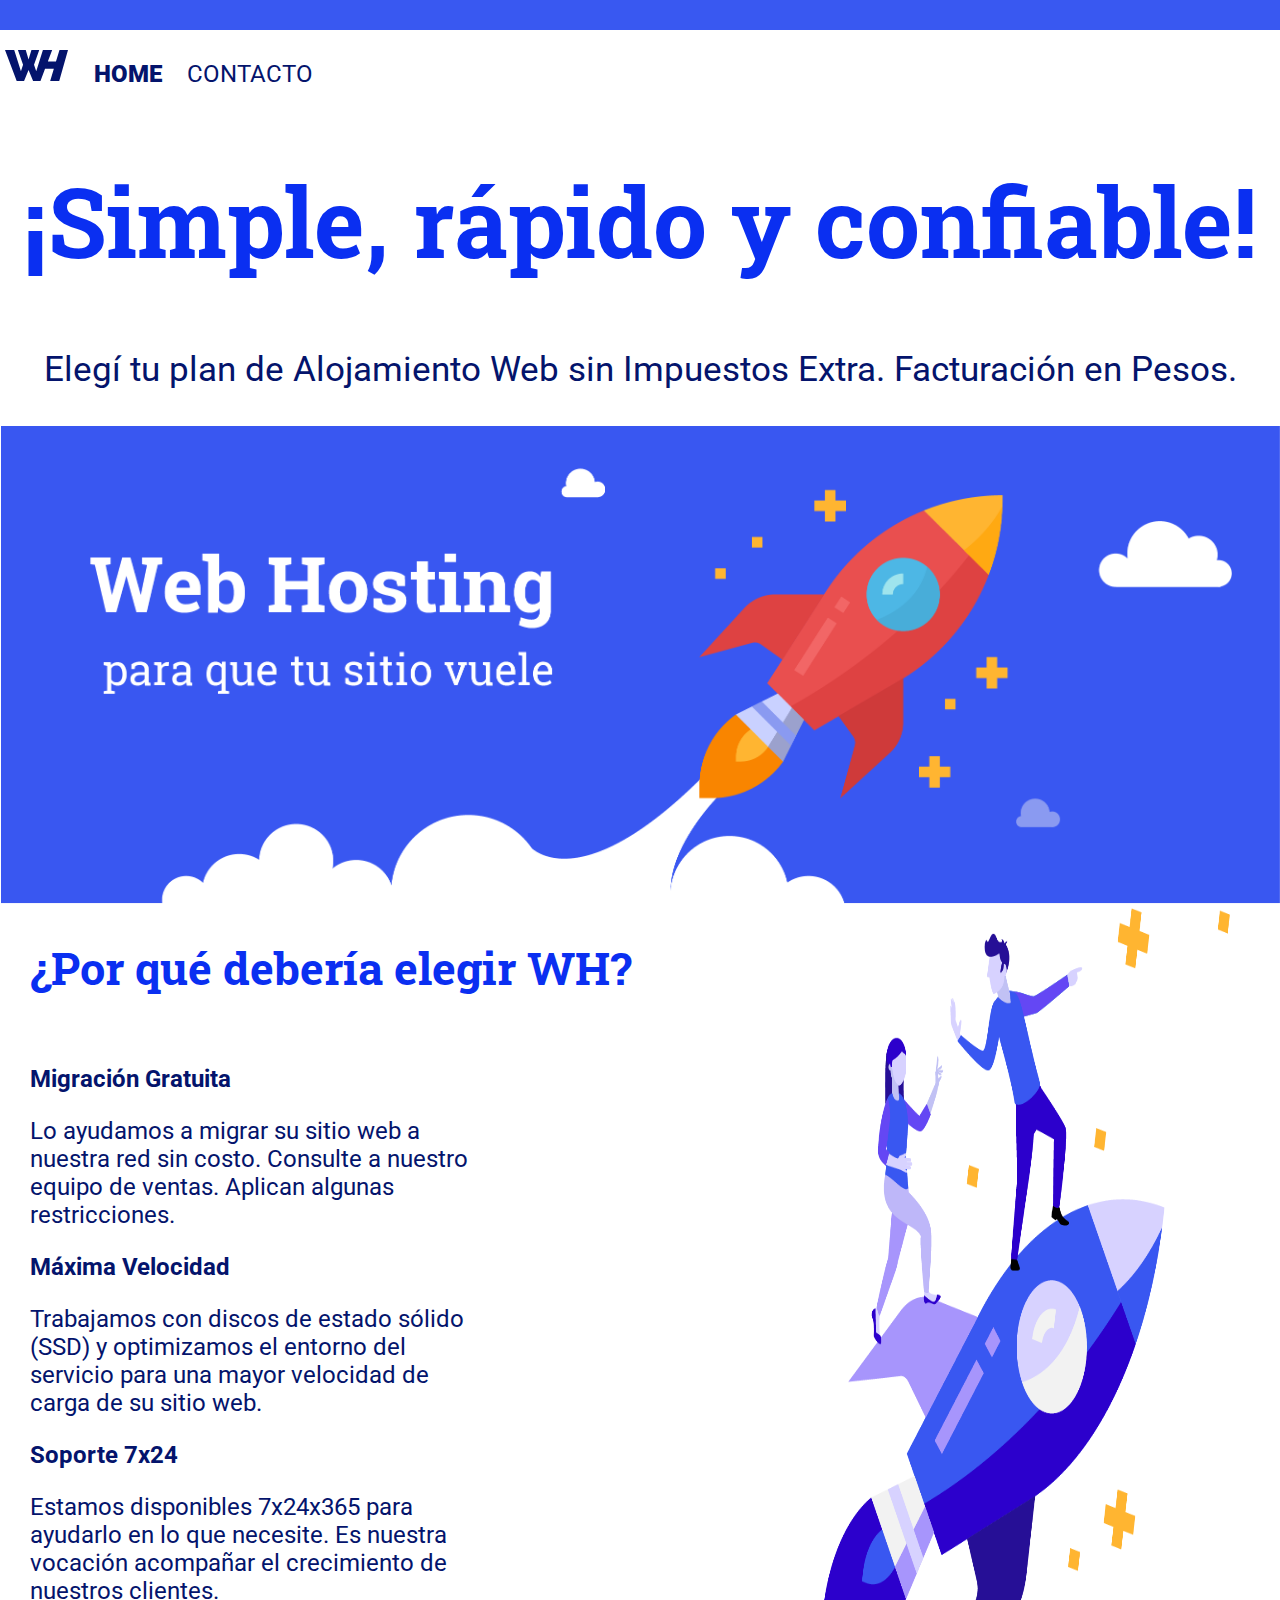
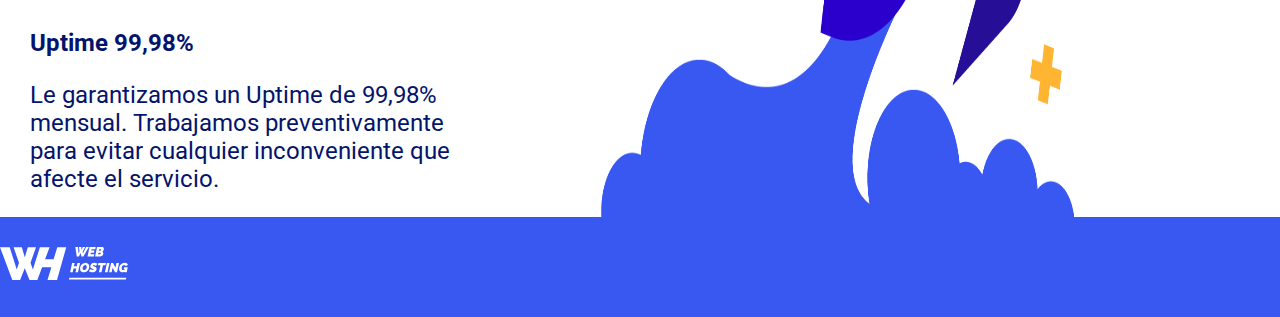
<file: index.html>
<!-- @format -->

<!DOCTYPE html>
<html lang="en">
  <head>
    <meta charset="UTF-8" />
    <meta
      http-equiv="X-UA-Compatible"
      content="IE=edge"
    />
    <meta
      name="viewport"
      content="width=device-width, initial-scale=1.0"
    />
    <title>laboratorio 1</title>
    <link
      rel="stylesheet"
      href="./styles/styles.css"
    />
  </head>
  <body>
    <header></header>

    <nav>
      <div class="logo">
        <a href=""
          ><img
            src="./pictures/M5-logo-azul.svg"
            alt=""
        /></a>
      </div>
      <div class="home">
        <a href=""> <strong>HOME</strong></a>
      </div>
      <div class="contacto">
        <a href="./contacto.html">CONTACTO</a>
      </div>
    </nav>

    <h1>¡Simple, rápido y confiable!</h1>
    <p>
      Elegí tu plan de Alojamiento Web sin
      Impuestos Extra. Facturación en Pesos.
    </p>
    <img
      class="home-picture"
      src="./pictures/M5-Desafío1-img.png"
      alt=""
    />

    <div class="flex">
      <div class="info-flex">
        <h1 class="wh">
          ¿Por qué debería elegir WH?
        </h1>
        <br />

        <h2 class="subtitle">
          Migración Gratuita
        </h2>
        <p class="info">
          Lo ayudamos a migrar su sitio web a
          nuestra red sin costo. Consulte a
          nuestro equipo de ventas. Aplican
          algunas restricciones.
        </p>

        <h2 class="subtitle">Máxima Velocidad</h2>
        <p class="info">
          Trabajamos con discos de estado sólido
          (SSD) y optimizamos el entorno del
          servicio para una mayor velocidad de
          carga de su sitio web.
        </p>

        <h2 class="subtitle">Soporte 7x24</h2>
        <p class="info">
          Estamos disponibles 7x24x365 para
          ayudarlo en lo que necesite. Es nuestra
          vocación acompañar el crecimiento de
          nuestros clientes.
        </p>

        <h2 class="subtitle">Uptime 99,98%</h2>
        <p class="info">
          Le garantizamos un Uptime de 99,98%
          mensual. Trabajamos preventivamente para
          evitar cualquier inconveniente que
          afecte el servicio.
        </p>
      </div>
      <div class="info-picture-flex">
        <img
          class="info-picture"
          src="./pictures/M5-Desafio3-img.png"
          alt=""
        />
      </div>
    </div>
    <footer>
      <div class="footer-class">
        <a href=""
          ><img
            src="./pictures/M5-logo-blanco.svg"
            class="logo2"
            alt=""
        /></a>
      </div>
    </footer>
  </body>
</html>
</file>
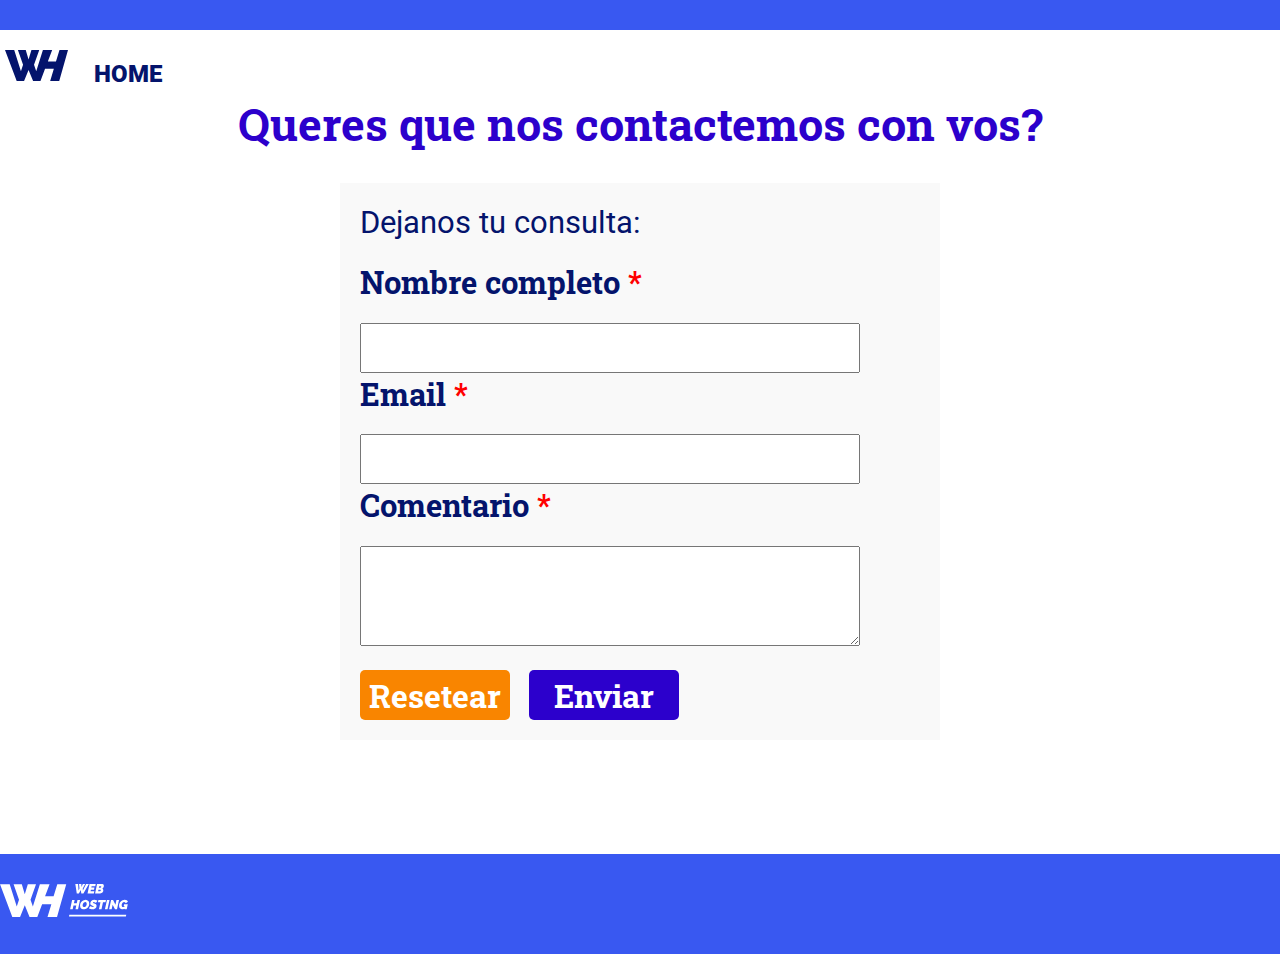
<file: contacto.html>
<!-- @format -->

<!DOCTYPE html>
<html lang="en">
  <head>
    <meta charset="UTF-8" />
    <meta
      http-equiv="X-UA-Compatible"
      content="IE=edge"
    />
    <meta
      name="viewport"
      content="width=device-width, initial-scale=1.0"
    />
    <title>Contacto</title>
    <link
      rel="stylesheet"
      href="./styles/contacto.css"
    />
  </head>
  <body>
    <header></header>

    <nav>
      <div class="logo">
        <a href=""
          ><img
            src="./pictures/M5-logo-azul.svg"
            alt=""
        /></a>
      </div>
      <div class="home">
        <a href="./index.html"> <strong>HOME</strong></a>
      </div>
    </nav>
    <h1 class="contact-title">Queres que nos contactemos con vos?</h1>
    <div class="box">
    <div>
      <h1 class="consulta">Dejanos tu consulta:</h1>
    </div>
    <form action="">
        <h1 class="input-font">Nombre completo<span> *</span></h1>
      <div >
        <input class="nombre" type="text" />
      </div>
      <h1 class="input-font">Email<span> *</span></h1>
      
      <div >
        <input class="email" type="text" />
      </div>
      <H1 class="input-font">Comentario<span> *</span></H1>
      
      <div >
        <textarea class="comentario"></textarea>
      </div>

      <div class="boton">
        <button class="resetear">Resetear </button>
        <button class="enviar">Enviar</button>
      </div>
    
    </form>
</div>
<footer>
  <div class="footer-class">
    <a href=""
      ><img
        src="./pictures/M5-logo-blanco.svg"
        class="logo2"
        alt=""
    /></a>
  </div>
</footer>
  </body>
</html>
</file>
<file: styles/styles.css>
/** @format */

@import url("https://fonts.googleapis.com/css2?family=Roboto+Slab:wght@700&family=Roboto:wght@400;700&display=swap");

* {
  box-sizing: border-box;
}

body {
  margin: 0;
}

header {
  width: 100%;
  height: 30px;
  background-color: #3958f1;
}
nav {
  display: flex;
  justify-content: flex-start;
  padding: 5px;
}

.logo {
  margin-top: 15px;
  width: 5%;
}
.home {
  font-weight: 700;
  margin-top: 25px;
  margin-left: 25px;
}
.contacto {
  font-weight: 400;
  margin-top: 25px;
  margin-left: 25px;
}

a {
  font-family: "Roboto", sans-serif;
  text-decoration: none;
  font-size: 24px;
  color: #04146c;
}

h1 {
  font-family: "Roboto Slab", serif;
  font-size: 96px;
  font-weight: 700;
  text-align: center;
  color: #0a2ff1;
}

p {
  font-family: "Roboto", sans-serif;
  font-size: 35px;
  text-align: center;
  color: #04146c;
}

.home-picture {
  width: 100%;
  
}

.wh{
  font-family: "Roboto Slab", serif;
  font-weight: 700;
  font-size: 45px;
  text-align: left;
  margin-left: 30px;
  color: #0a2ff1;
}

.subtitle{
  font-family: "Roboto", sans-serif;
  font-weight: 700;
  font-size: 24px;
  text-align: left;
  margin-left: 30px;
  color: #04146c;
}

.info{
  font-family: "Roboto", sans-serif;
  font-weight: 400;
  font-size: 24px;
  width: 70%;
  text-align: left;
  margin-left: 30px;
  color: #04146c;
}

.info-picture{
  margin-right: 50px;
  width: 100%;
  height: 110%;
}

.info-picture-flex{
  display: flex;
  justify-content: flex-end;
  
}
.flex{
  display: flex;
}

.footer-class{
  height: 100px;
  background-color: #3958f1;
  width: 100%;
}

.logo2 {
 width: 10%;
 margin-top: 30px;
}
</file>
<file: styles/contacto.css>
/** @format */

@import url("https://fonts.googleapis.com/css2?family=Roboto+Slab:wght@700&family=Roboto:wght@400;700&display=swap");

* {
  box-sizing: border-box;
}

body {
  margin: 0;
}

header {
  width: 100%;
  height: 30px;
  background-color: #3958f1;
}
nav {
  display: flex;
  justify-content: flex-start;
  padding: 5px;
}

.logo {
  margin-top: 15px;
  width: 5%;
}
.home {
  font-weight: 700;
  margin-top: 25px;
  margin-left: 25px;
}
a {
  font-family: "Roboto", sans-serif;
  text-decoration: none;
  font-size: 24px;
  color: #04146c;
}

.contact-title {
  text-align: center;
  font-family: "Roboto Slab", serif;
  font-size: 45px;
  font-weight: 700;
  color: #2c00cc;
}

.consulta {
  font-family: "Roboto", sans-serif;
  font-weight: 400;
  color: #04146c;
  font-size: 31px;
}

.box {
  margin: 0 auto;
  width: 600px;
  padding: 20px;
  background: #f9f9f9;
}

h1 {
  margin-top: 1px;
}

.nombre {
  width: 500px;
  height: 50px;
}

.email {
  width: 500px;
  height: 50px;
}
.comentario {
  width: 500px;
  height: 100px;
}

span{
  color: red;
}

.input-font {
  font-family: "Roboto Slab", serif;
  font-weight: 700;
  color: #04146c;
  font-size: 31px;
}

.resetear{
  font-family: "Roboto Slab", serif;
  font-weight: 700;
  font-size: 32px;
  background-color: #f98500;
  color: white;
  border: none;
  width: 150px;
  height: 50px;
  border-radius: 5px;
  margin-top: 20px;
  margin-right: 15px;
}

.enviar{
  font-family: "Roboto Slab", serif;
  font-weight: 700;
  font-size: 32px;
  width: 150px;
  height: 50px;
  border-radius: 5px;
  background-color: #2c00cc;
  color: white;
  border: none;
}

.footer-class{
  margin-top: 114px;
  height: 100px;
  background-color: #3958f1;
  width: 100%;

}

.logo2 {
 width: 10%;
 margin-top: 30px;
}
</file>
